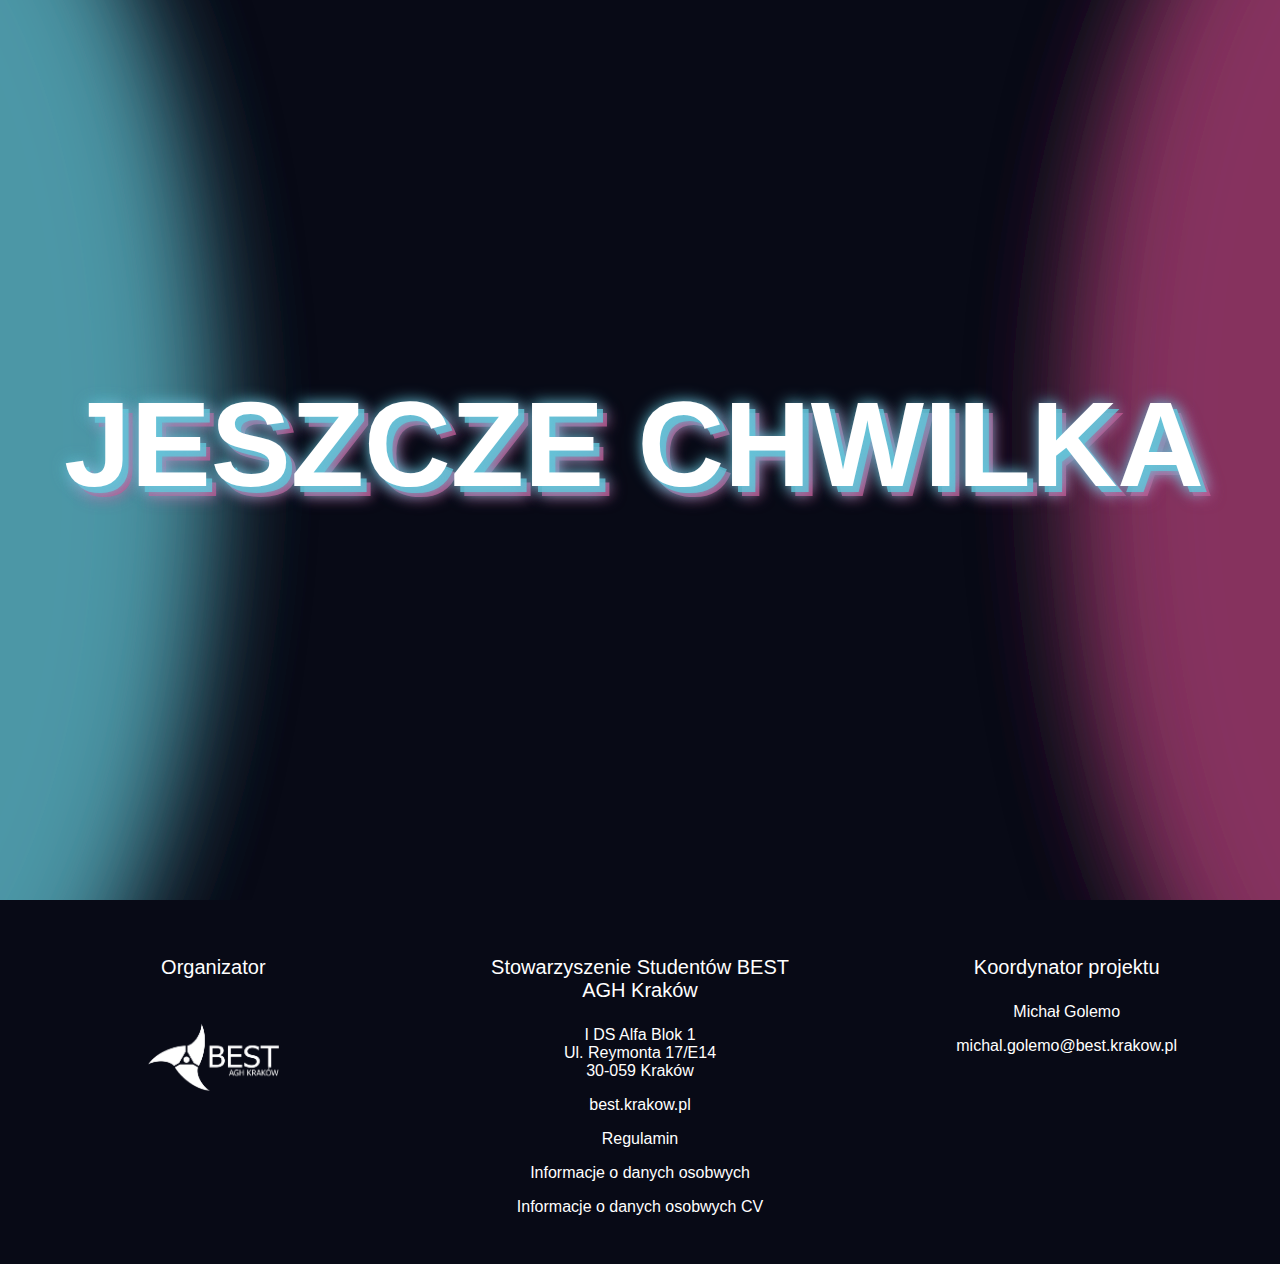
<file: not-available.html>
<html>
<head>    
    <title>BITEhack 2021</title>
    <link rel="stylesheet" href="style.css" type="text/css" media="all" />
    <link rel="shortcut icon" href="./res/images/favicon.ico" />
    <meta name="viewport" content="width=device-width,initial-scale=1.0">
    <meta http-equiv="Content-Type" content="text/html;charset=UTF-8">
</head>
    
<body>
    <div class="blinding_lights">
        <svg>
          <defs>
            <filter 
            id="blurFilter"
            x="-20%"
              y="-20%"
              width="150%"
              height="150%">
              
              <feGaussianBlur
              in="SourceGraphic"
              stdDeviation="55">
            </feGaussianBlur>
          </filter>
        </defs>
      </svg>
      <div class="light--left"></div>
      <div class="light--left"></div>
      <div class="light--right"></div>
      <div class="light--right"></div>
    </div>
    <section class="not-available">
        <h1 class="landing__title landing__title--na">JESZCZE CHWILKA</h1>
    </section>
    <footer class="footer">
        <div class="footer__section">
          <h2 class="footer__section-header">Organizator</h2>
          <p class="footer__section-content">
            <img src="./res/images/best-logo.png" alt="BEST logo" class="logo logo--footer">
          </p>
        </div>
        <div class="footer__section">
          <h2 class="footer__section-header">Stowarzyszenie Studentów BEST AGH Kraków</h2>
          <p class="footer__section-content">I DS Alfa Blok 1<br/> Ul. Reymonta 17/E14<br/> 30-059 Kraków</p>
          <a href="https://www.newsite.best.krakow.pl/" target="_blank" class="footer__section-link">best.krakow.pl</a>
          <a href="./res/pdfs/regulamin.pdf" target="_blank" class="footer__section-link">Regulamin</a>
          <a href="./res/pdfs/rodo-bh.pdf" target="_blank" class="footer__section-link">Informacje o danych osobwych</a>
          <a href="./res/pdfs/rodo-cv.pdf" target="_blank" class="footer__section-link">Informacje o danych osobwych CV</a>
        </div>
        <div class="footer__section">
          <h2 class="footer__section-header">Koordynator projektu</h2>
          <p class="footer__section-content">Michał Golemo</p>
          <a href="mailto:michal.golemo@best.krakow.pl" class="footer__section-link">michal.golemo@best.krakow.pl</a>
        </div>
      </footer>
</body>
    </html>
</file>
<file: style.css>
/* font converted using font-converter.net. thank you! */
@font-face {
	font-family: "Android101";
	src: url("./res/fonts/Android101.eot"); /* IE9 Compat Modes */
	src: url("./res/fonts/Android101.eot?#iefix") format("embedded-opentype"),
		/* IE6-IE8 */ url("./res/fonts/Android101.otf") format("opentype"),
		/* Open Type Font */ url("./res/fonts/Android101.svg") format("svg"),
		/* Legacy iOS */ url("./res/fonts/Android101.ttf") format("truetype"),
		/* Safari, Android, iOS */ url("./res/fonts/Android101.woff") format("woff"),
		/* Modern Browsers */ url("./res/fonts/Android101.woff2") format("woff2"); /* Modern Browsers */
	font-weight: normal;
	font-style: normal;
}

/*INITIAL SETUP*/

*,
*::after,
*::before {
	margin: 0;
	padding: 0;
	box-sizing: border-box;
}

:root {
	--color-blue-main: rgba(99, 198, 217, 0.8);
	--color-blue-secondary: rgba(79, 158, 173, 0.8);
	--color-magenta-main: rgba(201, 76, 139, 0.8);
	--color-magenta-secondary: rgba(140, 53, 97, 0.8);
	--color-backgrounnd: #080a16;
}

html {
	font-size: 100%;
	font-family: "Segoe UI", Tahoma, Geneva, Verdana, sans-serif;
}

@media screen and (max-width: 2559px) {
	html {
		font-size: 62.5%;
	}
}

@media screen and (max-width: 1439px) {
	html {
		font-size: 50%;
	}
}

body {
	background-color: var(--color-backgrounnd);
	z-index: -10;
}

body::-webkit-scrollbar {
	width: 0;
}

/*UTILS*/
.center_abs {
	position: absolute;
	top: 50%;
	left: 50%;
	transform: translate(-50%, -50%);
}

.center {
	margin: auto;
}

.d_flex {
	display: flex;
	justify-content: space-evenly;
	align-items: stretch;
}

.d_grid {
	display: grid;
	grid-template-columns: 1fr;
	grid-auto-rows: 1fr;
	align-items: center;
}

.grid--r3 {
	grid-template-columns: 1fr 1fr 1fr;
	grid-auto-rows: 1fr;
}

/*LANDING PAGE*/

.landing {
	position: relative;
	height: 100vh;
	font-family: Android101, Helvetica, sans-serif;

	overflow: hidden;
}

.landing__box {
	z-index: 10;
	text-align: center;
}

.landing__title {
	position: relative;
	font-size: 15rem;
	color: var(--color-blue-main);
	text-shadow: 0 0 2rem var(--color-blue-main);
	z-index: 1;
}
.landing__title::after,
.landing__title::before {
	top: 0;
	left: 0;
	position: absolute;
	font-size: 15rem;
	content: "HACKATHON";
}

.landing__title::before {
	transform: translate(-0.75rem, -0.75rem);
	color: white;
	z-index: 2;
}
.landing__title::after {
	transform: translate(0.5rem, 0.5rem);
	color: var(--color-magenta-main);
	text-shadow: 0 0 2rem var(--color-magenta-main);
	z-index: -1;
}

.landing__title--na::after,
.landing__title--na::before {
	content: "JESZCZE CHWILKA";
}

.landing__subtitle {
	width: -webkit-max-content;
	position: relative;
	font-size: 10rem;
	color: var(--color-blue-main);
	text-shadow: 0 0 1.6667rem var(--color-blue-main);
	z-index: 1;
	padding-bottom: 10rem;
}

.landing__subtitle::after,
.landing__subtitle::before {
	top: 0;
	left: 0;
	position: absolute;
	font-size: 10rem;
	content: "ONLINE";
}

.landing__subtitle::before {
	transform: translate(-0.5rem, -0.5rem);
	color: white;
	z-index: 2;
}
.landing__subtitle::after {
	transform: translate(0.3rem, 0.3rem);
	color: var(--color-magenta-main);
	text-shadow: 0 0 1.6667rem var(--color-magenta-main);
	z-index: -1;
}

.landing__countdown_desc {
	color: var(--color-blue-main);
	font-size: 6rem;
}

.landing__countdown {
	position: relative;
	font-size: 6rem;
	color: var(--color-blue-main);
	/*text-shadow: 0 0 2rem var(--color-blue-main);*/
	z-index: 1;
}

/*.landing__countdown::after,
.landing__countdown::before {
  top: 0;
  left: 0;
  position: absolute;
  font-size: 6rem;
  content: attr(time-left);
}

.landing__countdown::before {
  transform: translate(-0.375rem, -0.375rem);
  color: white;
  z-index: 2;
}

.landing__countdown::after {
  transform: translate(0.25rem, 0.25rem);
  color:var(--color-magenta-main);
  text-shadow: 0 0 2remvar(--color-magenta-main);
  z-index: -1;
}*/

@keyframes blink {
	0% {
		opacity: 0.3;
	}

	100% {
		opacity: 0.6;
	}
}

/*NOTES*/
.notes {
}

/*DESCRIPTION*/

.description {
	display: flex;
	align-items: center;
	position: relative;
	height: 100vh;
	color: white;
}

/*APPLY*/

.apply {
	color: white;
}

.apply__background {
	position: relative;
	height: 100vh;
	z-index: -9;
	background-image: url(res/images/bh_robot_background.jpg);
	background-size: cover;
	background-position: center;
}
/**/

.sponsors {
	padding: 10rem 0;
}

.panel {
	margin: auto;
	width: 80%;
	background-color: #ffffff;
	border-radius: 10px;
	padding: 5rem;
}

.panel--alt {
	background-color: transparent;
	border: 3px solid #ffffffaa;
	color: #ffffff;
}

.panel__text {
	font-size: 2rem;
	line-height: 2.5rem;
	padding: 5rem;
	text-align: center;
}

.panel:not(:first-child) {
	margin-top: 10rem;
}

.panel__header--main {
	margin-top: 3rem;
	margin-bottom: 5rem;
	font-size: 6rem;
	color: var(--color-blue-secondary);
	text-align: center;
}

.panel__header--secondary {
	margin-top: 5rem;
	margin-bottom: 3rem;
	font-size: 4rem;
	color: var(--color-blue-secondary);
	text-align: center;
}

.panel__header--alt {
	color: white;
}

.panel__sponsor--main {
	display: block;
	text-align: center;
	margin: auto;
	max-width: 30%;
}

.panel__sponsor--secondary {
	display: block;
	text-align: center;
	padding: 2rem;
}

.panel__sponsor--secondary-big {
	max-width: 50%;
	justify-self: center;
}

/* FOOTER */

.footer {
	position: relative;
	background-color: var(--color-backgrounnd);
	display: flex;
	align-items: baseline;
	justify-content: center;
	color: white;
	overflow: hidden;
}

.footer__section {
	display: flex;
	flex-direction: column;
	justify-content: space-around;
	align-items: center;
	text-align: center;
	padding: 5rem;

	flex: 1 1 0;
}

.footer__section:first-child .footer__section-content {
	min-width: 250%;
}

.footer__section-header {
	font-size: 2.5rem;
	padding: 2rem;

	font-weight: normal;
}

.footer__section-content {
	font-size: 2rem;
	padding: 1rem 0;
}

.footer__section-link {
	font-size: 2rem;
	padding: 1rem 0;
}

.footer__section-link:link,
.footer__section-link:visited {
	color: white;
	text-decoration: none;
}

.footer a:hover {
	transform: scale(1.1);
}

.not-available {
	height: 100vh;
	display: flex;
	justify-content: center;
	align-items: center;
}

/*BLINDING LIGHTS*/
.blinding_lights {
	position: fixed;
	height: 100vh;
	z-index: -1;
}

.light--left {
	top: 50%;
	position: absolute;
	transform: translate(-70%, -50%);
	height: 150vh;
	width: 50vw;
	background-color: var(--color-blue-secondary);
	border-radius: 50%;
	filter: url(#blurFilter);
	animation: lightLeftAnimation 20s ease-in-out infinite forwards;
}
.light--left:nth-child(even) {
	animation: lightLeftAnimation 10s ease-in-out infinite backwards;
}

.light--right {
	top: 50%;
	position: absolute;
	transform: translate(170%, -50%);
	height: 150vh;
	width: 50vw;
	background-color: var(--color-magenta-secondary);
	border-radius: 50%;
	filter: url(#blurFilter);
	animation: lightRightAnimation 10s ease-in-out infinite forwards;
}
.light--right:nth-child(even) {
	animation: lightRightAnimation 20s ease-in-out infinite backwards;
}

@keyframes lightLeftAnimation {
	0% {
	}
	25% {
		transform: translate(-60%, -100%);
	}
	50% {
		transform: translate(-70%, -50%);
	}
	75% {
		transform: translate(-60%, 0%);
	}
}

@keyframes lightRightAnimation {
	0% {
	}
	25% {
		transform: translate(150%, -0%);
	}
	50% {
		transform: translate(150%, -50%);
	}
	75% {
		transform: translate(150%, -100%);
	}
}

.feature {
	border: 3px solid #ffffffaa;
	color: white;
	padding: 5rem 2rem;
	font-size: 1.5rem;
	line-height: 1.5;
	margin: 2rem;
	text-align: center;
	border-radius: 3px;
	transition: all 0.5s;
}

.feature__icon {
	font-size: 6rem;
	margin-bottom: 1.5rem;
	-webkit-background-clip: text;
	color: transparent;
	background-image: linear-gradient(
		to right,
		var(--color-blue-main),
		var(--color-magenta-main)
	);
	display: inline-block;
}

.feature:hover {
	transform: scale(1.1);
	background-color: #ffffff11;
}

.btn {
	text-decoration: none;
	display: block;
	margin: 2rem auto;
	width: fit-content;
}

.btn--apply {
	margin: -20rem auto 0 auto;
	position: relative;
	font-family: Android101, Helvetica, sans-serif;
	background-color: transparent;
	border: none;
	font-size: 10rem;
	color: var(--color-blue-main);
	transition: 0.3s;
}

.btn--apply::before,
.btn--apply::after {
	position: absolute;
	font-family: Android101, Helvetica, sans-serif;
	top: 0;
	left: 0;
	font-size: 10rem;
	opacity: 0;
	content: "APLIKUJ TERAZ";
	transition: 0.3s;
}

.btn--apply::before {
	color: white;
	z-index: 2;
}
.btn--apply::after {
	color: var(--color-magenta-main);
	text-shadow: 0 0 1.6667rem var(--color-magenta-main);
	z-index: -1;
}

.btn--apply:hover {
	cursor: pointer;
	text-shadow: 0 0 1.6667rem var(--color-blue-main);
}

.btn--apply:hover::after {
	transform: translate(0.3rem, 0.3rem);
	text-shadow: 0 0 1.6667rem var(--color-magenta-main);
	opacity: 1;
}

.btn--apply:hover::before {
	transform: translate(-0.5rem, -0.5rem);
	opacity: 1;
}

.logo {
	display: block;
	margin: 10rem auto;
}

.logo--main {
	max-width: 50%;
}

.logo--footer {
	max-width: 20%;
	margin: 0 auto;
}

.logo--sponsor {
	max-width: 100%;
}

.scroll-indicator {
	display: flex;
	flex-direction: column;
	align-items: center;
	justify-items: center;
	color: white;
	font-size: 2rem;
	position: sticky;
	width: 5vh;

	bottom: 25vh;
	left: 2vw;
}

.scroll-indicator__icons-box {
	margin-bottom: 4rem;
}

.scroll-indicator i {
	display: block;
	padding: 1rem 0;
	margin: 0 auto;
}

.scroll-indicator a:visited,
.scroll-indicator a:link {
	color: white;
	text-decoration: none;
}

.scroll-indicator__text {
	margin: auto;
	font-family: Android101, Helvetica, sans-serif;
	writing-mode: vertical-rl;
	text-orientation: upright;
}

@media screen and (max-width: 1024px) {
	html {
		font-size: 40%;
	}

	.logo--main {
		max-width: 80%;
	}

	.description {
		margin: 5rem 0;
		height: auto;
		justify-content: center;
		align-items: center;
	}
	.feature {
		padding: 5rem;
		max-width: 80%;
	}

	.feature__icon {
		font-size: 10rem;
	}

	.feature__heading {
		font-size: 6rem;
	}

	.feature__text {
		font-size: 5rem;
	}
	.d_flex {
		flex-direction: column;
		justify-content: center;
		align-items: center;
	}

	.footer {
		flex-direction: column;
		justify-content: center;
		align-items: center;
	}

	.footer__section-header {
		font-size: 5rem;
		font-weight: bold;
	}

	.footer__section-content {
		font-size: 4rem;
	}

	.footer__section-link {
		font-size: 4rem;
	}

	.feature:hover {
		transform: none;
		background-color: transparent;
	}

	.footer a:hover {
		transform: none;
	}

	.panel__header--secondary {
		font-size: 6rem;
	}

	.panel__header--main {
		font-size: 7rem;
	}

	.panel__text {
		font-size: 5rem;
		line-height: 6rem;
	}
}

@media all and (max-width: 900px) {
	html {
		font-size: 30%;
	}

	.grid--r3 {
		grid-template-columns: 1fr 1fr;
	}

	.btn--apply,
	.btn--apply::after,
	.btn--apply::before {
		font-size: 12rem;
	}
	.blinding_lights {
		display: none;
	}

	.scroll-indicator {
		display: none;
	}
}

@media all and (max-width: 500px) {
	html {
		font-size: 20%;
	}
}
</file>
